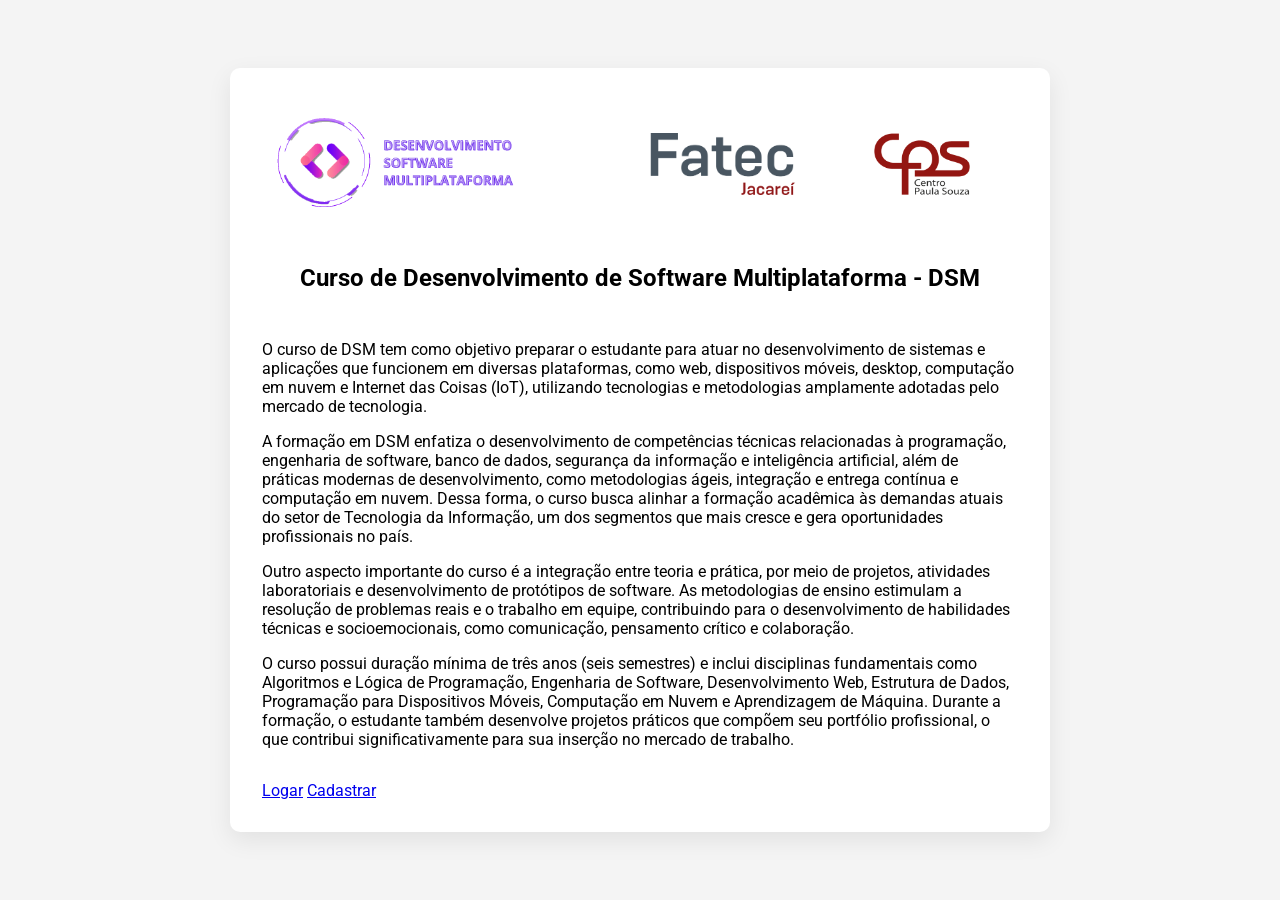
<file: public/pages/index.html>
<!doctype html>
<html lang="pt-BR">
  <head>
    <meta charset="UTF-8" />
    <link rel="icon" href="https://www.cps.sp.gov.br/favicon.ico" />
    <meta name="viewport" content="width=device-width, initial-scale=1.0" />
    <title>DSM | HOME</title>
    <link rel="stylesheet" href="../assets/css/main.css" />
  </head>
  <body>
    <main class="card">
      <div class="logos">
        <img
          class="logo-dsm"
          src="../assets/img/logo_dsm_transparente.png"
          alt="Logo DSM"
        />
        <img
          class="logo-fatec"
          src="../assets/img/logo_fatec_transparente.png"
          alt="Logo Fatec"
        />
        <img
          class="logo-cps"
          src="../assets/img/logo_cps_transparente.png"
          alt="Logo CPS"
        />
      </div>

      <h1 class="title">
        Curso de Desenvolvimento de Software Multiplataforma - DSM
      </h1>
      <section class="course-text">
        <p>
          O curso de DSM tem como objetivo preparar o estudante para atuar no
          desenvolvimento de sistemas e aplicações que funcionem em diversas
          plataformas, como web, dispositivos móveis, desktop, computação em
          nuvem e Internet das Coisas (IoT), utilizando tecnologias e
          metodologias amplamente adotadas pelo mercado de tecnologia.
        </p>

        <p>
          A formação em DSM enfatiza o desenvolvimento de competências técnicas
          relacionadas à programação, engenharia de software, banco de dados,
          segurança da informação e inteligência artificial, além de práticas
          modernas de desenvolvimento, como metodologias ágeis, integração e
          entrega contínua e computação em nuvem. Dessa forma, o curso busca
          alinhar a formação acadêmica às demandas atuais do setor de Tecnologia
          da Informação, um dos segmentos que mais cresce e gera oportunidades
          profissionais no país.
        </p>

        <p>
          Outro aspecto importante do curso é a integração entre teoria e
          prática, por meio de projetos, atividades laboratoriais e
          desenvolvimento de protótipos de software. As metodologias de ensino
          estimulam a resolução de problemas reais e o trabalho em equipe,
          contribuindo para o desenvolvimento de habilidades técnicas e
          socioemocionais, como comunicação, pensamento crítico e colaboração.
        </p>

        <p>
          O curso possui duração mínima de três anos (seis semestres) e inclui
          disciplinas fundamentais como Algoritmos e Lógica de Programação,
          Engenharia de Software, Desenvolvimento Web, Estrutura de Dados,
          Programação para Dispositivos Móveis, Computação em Nuvem e
          Aprendizagem de Máquina. Durante a formação, o estudante também
          desenvolve projetos práticos que compõem seu portfólio profissional, o
          que contribui significativamente para sua inserção no mercado de
          trabalho.
        </p>
      </section>

      <div class="actions">
        <a class="btn-link" href="/login">Logar</a>
        <a class="btn-link" href="/cadastro">Cadastrar</a>
      </div>
    </main>
  </body>
</html>
</file>
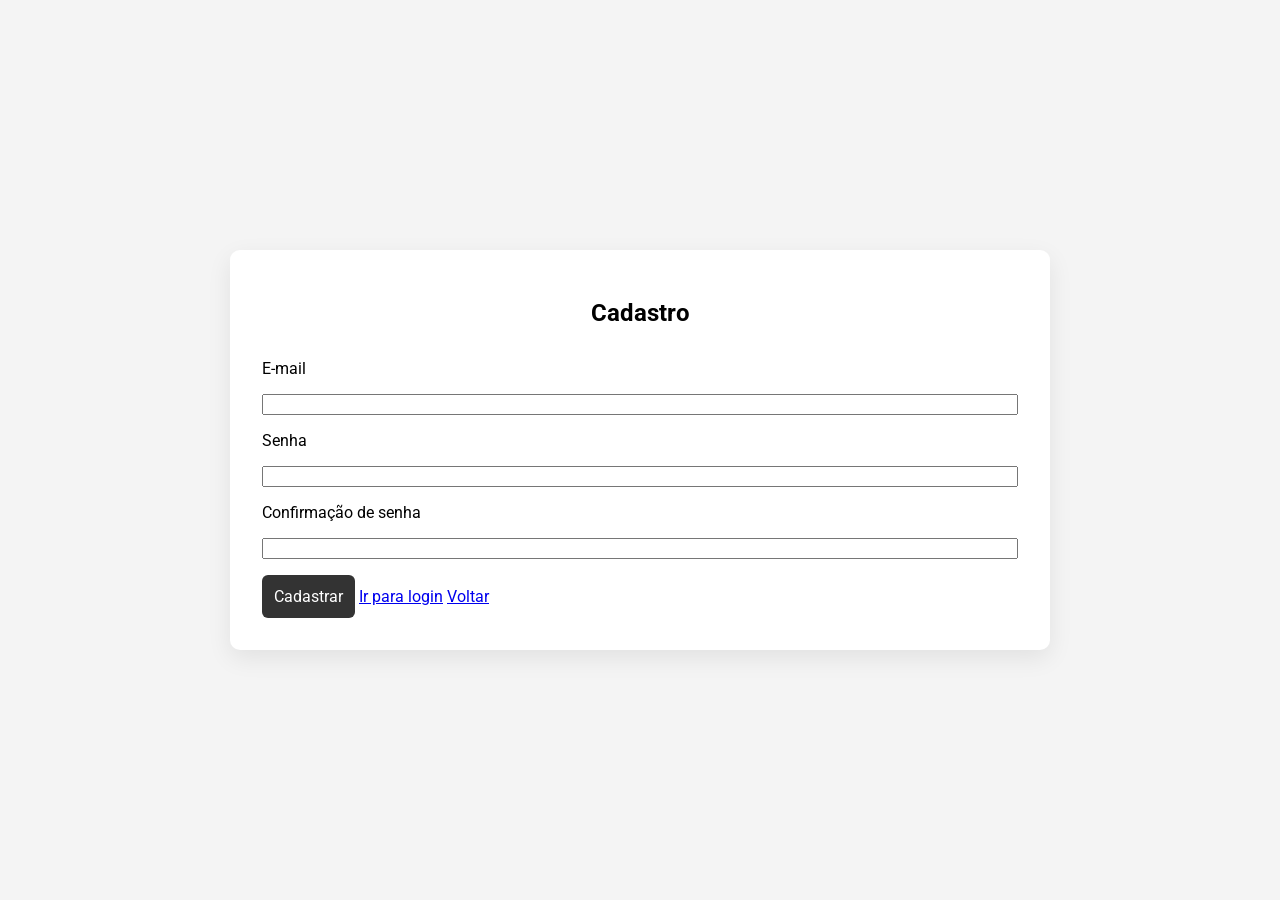
<file: public/pages/cadastro.html>
<!DOCTYPE html>
<html lang="pt-BR">
  <head>
    <meta charset="UTF-8" />
    <link rel="icon" href="https://www.cps.sp.gov.br/favicon.ico" />
    <meta name="viewport" content="width=device-width, initial-scale=1.0" />
    <title>DSM | Cadastro</title>
    <link rel="stylesheet" href="../assets/css/main.css" />
  </head>
  <body>
    <main class="card">
      <h1 class="title">Cadastro</h1>

      <form class="auth-form" action="#" method="post">
        <label for="email">E-mail</label>
        <input id="email" name="email" type="email" required />

        <label for="senha">Senha</label>
        <input id="senha" name="senha" type="password" required />

        <label for="confirmacao-senha">Confirmação de senha</label>
        <input
          id="confirmacao-senha"
          name="confirmacao-senha"
          type="password"
          required
        />
      </form>

      <div class="actions">
        <button class="btn-link" type="submit">Cadastrar</button>
        <a class="btn-link" href="/login">Ir para login</a>
        <a class="btn-link btn-secondary" href="/index">Voltar</a>
      </div>
    </main>
  </body>
</html>
</file>
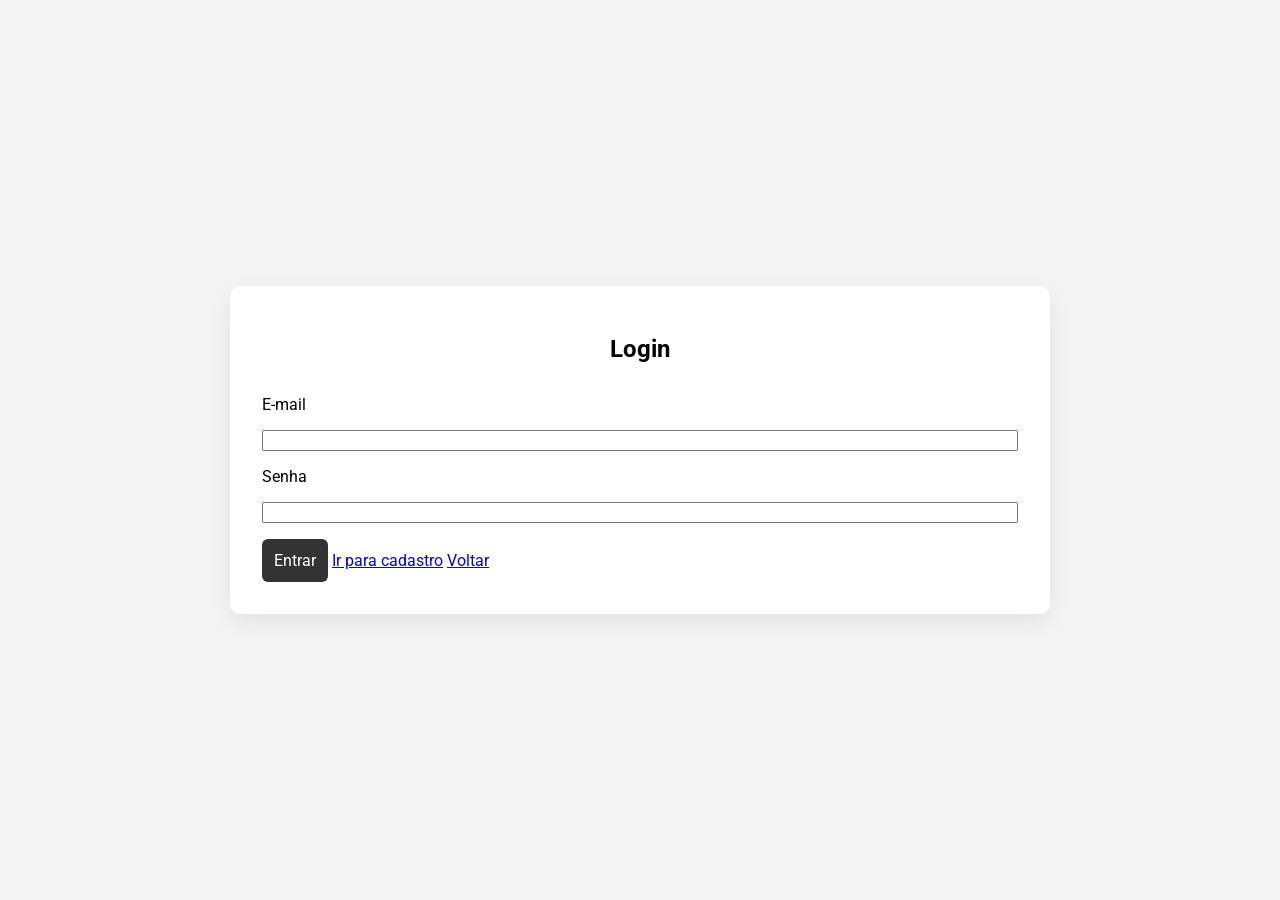
<file: public/pages/login.html>
<!DOCTYPE html>
<html lang="pt-BR">
  <head>
    <meta charset="UTF-8" />
    <link rel="icon" href="https://www.cps.sp.gov.br/favicon.ico" />
    <meta name="viewport" content="width=device-width, initial-scale=1.0" />
    <title>DSM | Login</title>
    <link rel="stylesheet" href="../assets/css/main.css" />
  </head>
  <body>
    <main class="card">
      <h1 class="title">Login</h1>

      <form class="auth-form" action="#" method="post">
        <label for="email">E-mail</label>
        <input id="email" name="email" type="email" required />

        <label for="senha">Senha</label>
        <input id="senha" name="senha" type="password" required />
      </form>

      <div class="actions">
        <button class="btn-link" type="submit">Entrar</button>
        <a class="btn-link" href="/cadastro">Ir para cadastro</a>
        <a class="btn-link btn-secondary" href="/index ">Voltar</a>
      </div>
    </main>
  </body>
</html>
</file>
<file: public/assets/css/main.css>
@import url('https://fonts.googleapis.com/css2?family=Roboto:ital,wght@0,100..900;1,100..900&display=swap');

* {
    box-sizing: border-box;
}

body {
    margin: 0;
    min-height: 100vh;
    font-family: Roboto;
    background: #f4f4f4;

    display: flex;
    align-items: center;
    justify-content: center;

    padding: 1.5rem;
    min-width: 54.75rem;
}

/* CARD */

.card {
    width: 51.25rem;
    background-color: #fff;

    border-radius: 0.625rem;

    padding: 2rem;

    display: flex;
    flex-direction: column;
    gap: 1rem;

    box-shadow: 0 0.5rem 1.5rem rgba(0, 0, 0, 0.08);
}

/* LOGOS */

.logos {
    display: flex;
    justify-content: space-between;
    align-items: center;

    padding-bottom: 0.25rem;
}

.logo-fatec {
    width: 10.125rem;
    height: 3.875rem;
}

.logo-dsm {
    width: 22.3125rem;
    height: 7.4375rem;
}

.logo-cps {
    width: 12rem;
    height: 8rem;
}

/* TÍTULO */

.title {
    font-size: 1.5rem;
    text-align: center;
}

/* FORMULÁRIO */

form {
    display: flex;
    flex-direction: column;
    gap: 1rem;
}

.form-group {
    display: flex;
    flex-direction: column;
    gap: 0.4rem;
}

.form-group label {
    font-size: 1rem;
    font-weight: 500;
}

.form-group input {
    width: 100%;

    padding: 0.75rem;

    border: 1px solid #ccc;
    border-radius: 0.375rem;

    font-family: Roboto;
    font-size: 1rem;
}

.form-group input:focus {
    outline: none;
    border-color: #333;
}

/* BOTÃO */

button {
    padding: 0.75rem;

    border: none;
    border-radius: 0.375rem;

    background-color: #333;
    color: #fff;

    font-family: Roboto;
    font-size: 1rem;

    cursor: pointer;
}

button:hover {
    background-color: #555;
}

/* LINK ENTRE LOGIN E CADASTRO */

.form-link {
    text-align: center;
}

.form-link a {
    color: #333;
    text-decoration: none;
}

.form-link a:hover {
    text-decoration: underline;
}

/* MENSAGENS */

.error {
    color: #d32f2f;
    text-align: center;
}

.success {
    color: #2e7d32;
    text-align: center;
}
</file>
